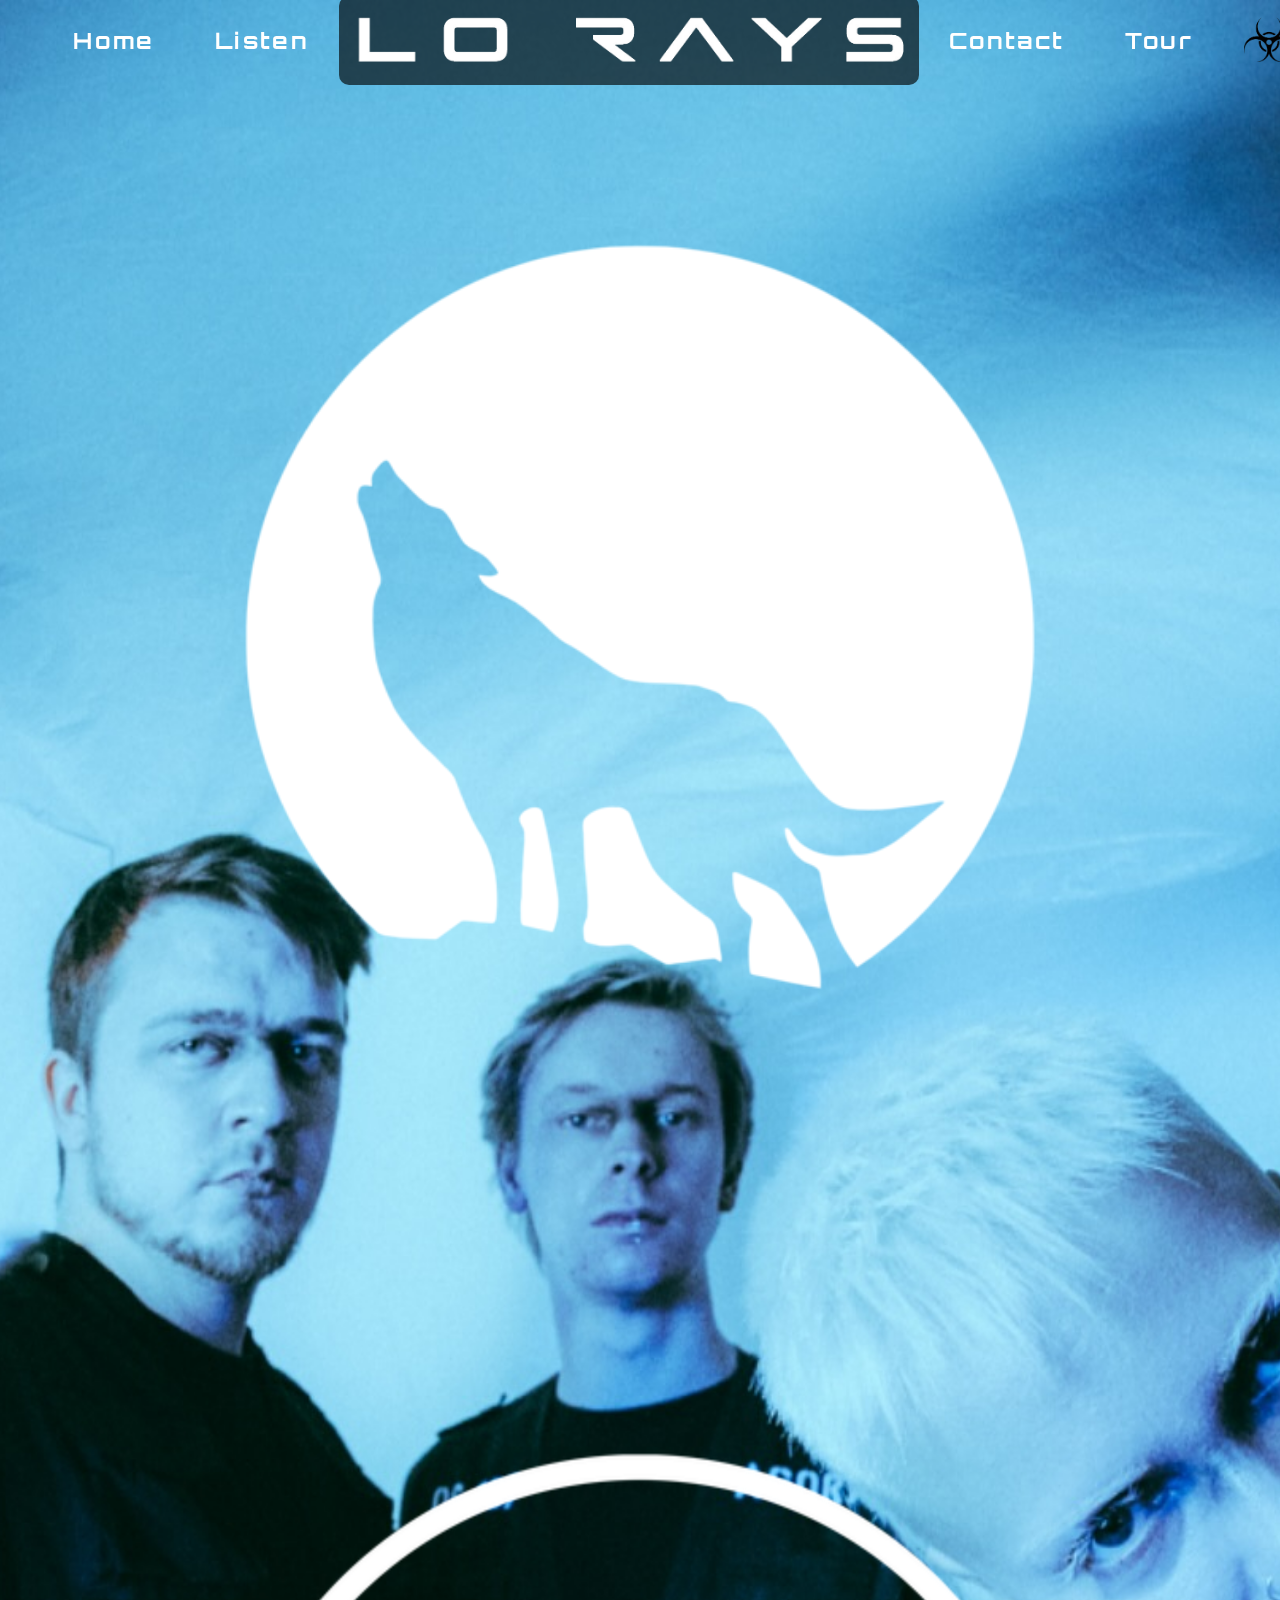
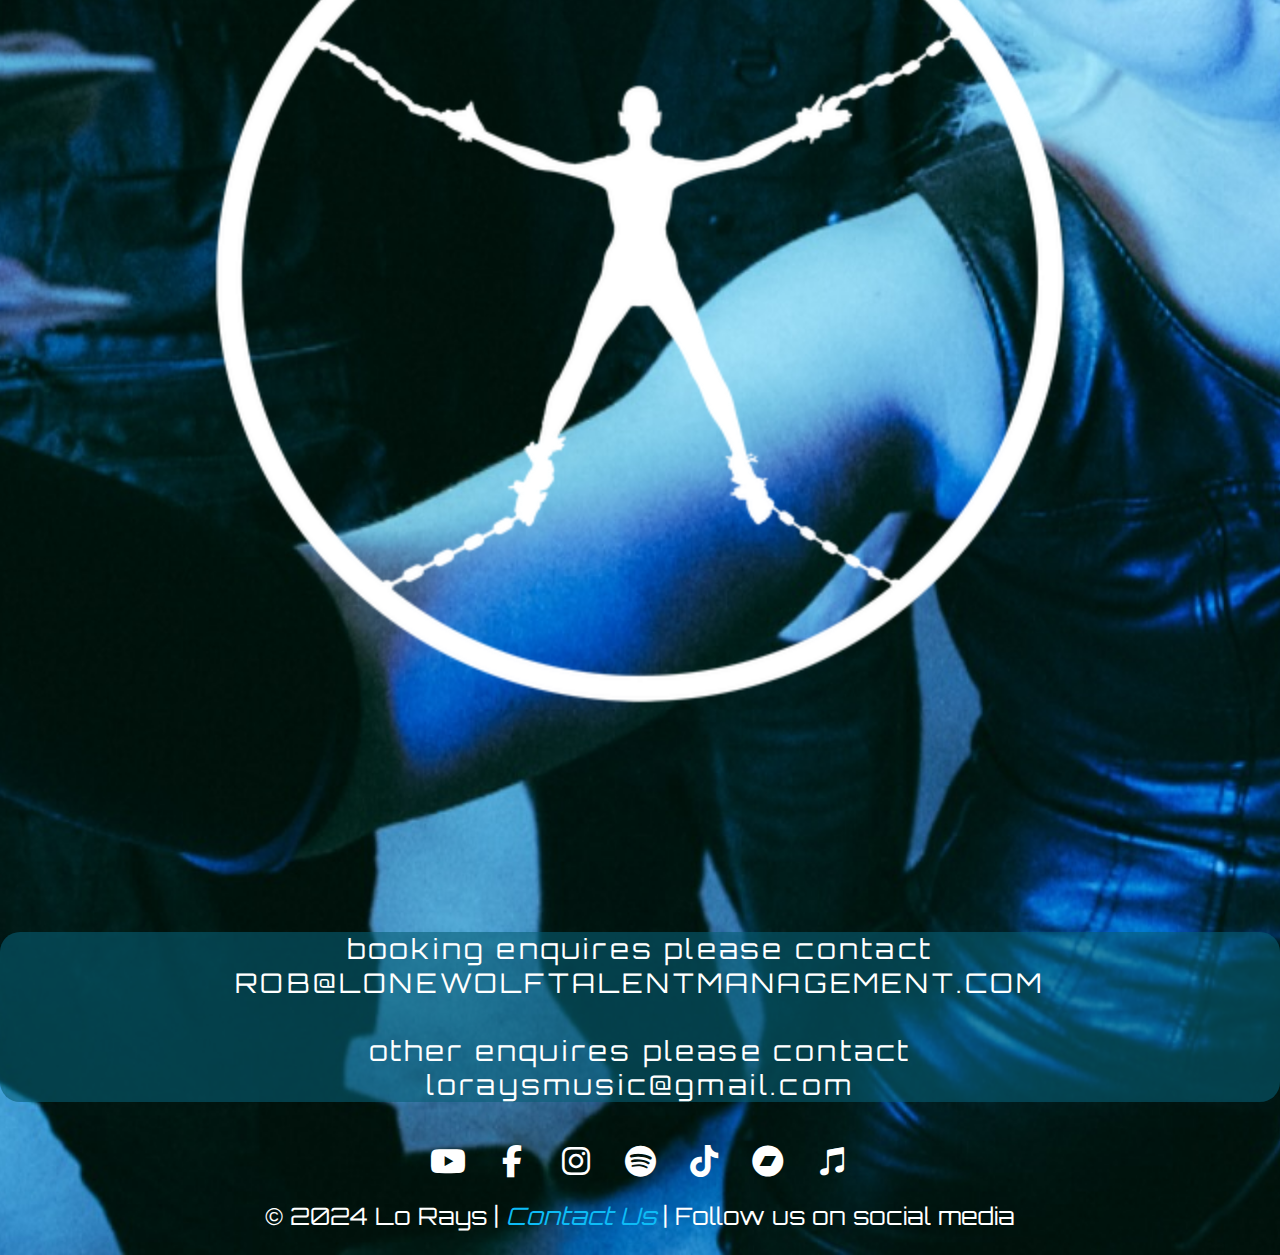
<file: contact.html>
<!DOCTYPE html>
<html lang="en">
  <head>
    <meta charset="UTF-8" />
    <meta name="viewport" content="width=device-width, initial-scale=1.0" />
    <title>Contact Us - Lo Rays</title>
    <link rel="stylesheet" href="css/contact.css" />
    <link rel="icon" href="img/lorays-favicon.png" type="image/png" />
    <link
      href="https://fonts.googleapis.com/css2?family=Orbitron:wght@400..900&display=swap"
      rel="stylesheet"
    />
    <link
      rel="stylesheet"
      href="https://cdnjs.cloudflare.com/ajax/libs/font-awesome/6.5.1/css/all.min.css"
    />
  </head>
  <body>
    <header id="navbar" class="navbar">
      <nav class="nav-links">
        <ul>
          <li><a href="index.html">Home</a></li>
          <li><a href="listen.html">Listen</a></li>
        </ul>
      </nav>
      <div class="logo">
        <img src="img/logo.png" alt="Logo" />
      </div>
      <nav class="nav-links">
        <ul>
          <li><a href="contact.html">Contact</a></li>
          <li><a href="tour.html">Tour</a></li>
        </ul>
      </nav>
      <button class="hamburger-menu" aria-label="Menu">
        <img src="img/active-link.png" alt="Menu Icon" />
      </button>

      <div class="hamburger-links">
        <ul>
          <li><a href="index.html">Home</a></li>
          <li><a href="listen.html">Listen</a></li>
          <li><a href="contact.html">Contact</a></li>
          <li><a href="merch.html">Merch</a></li>
          <li><a href="tour.html">Tour</a></li>
        </ul>
      </div>
    </header>

    <!--<button class="email-us" id="email">
          <a href="mailto:ashleigh.e.phillips@gmail.com">
            <i class="fas fa-envelope"></i> Email
          </a>
        </button>-->
    <div class="email-container">
      <div class="image-row">
        <img src="img/LW.png" alt="Management logo" />
        <img src="img/symbol.png" alt="lorays logo" />
      </div>

      <p class="below-text">
        booking enquires please contact<br />
        ROB@LONEWOLFTALENTMANAGEMENT.COM
        <br />
        <br />
        other enquires please contact
        <br />loraysmusic@gmail.com
      </p>
    </div>

    <footer>
      <div id="social-links">
        <a target="_blank" href="https://www.youtube.com/@loraysmusic">
          <i class="fa-brands fa-youtube" aria-hidden="true"></i>
        </a>

        <a target="_blank" href="https://www.facebook.com/loraysmusic">
          <i class="fa-brands fa-facebook-f" aria-hidden="true"></i>
        </a>

        <a target="_blank" href="https://www.instagram.com/loraysmusic/">
          <i class="fa-brands fa-instagram" aria-hidden="true"></i>
        </a>

        <a
          target="_blank"
          href="https://open.spotify.com/artist/7GgOaoIck9dpri1nHCjr9V"
        >
          <i class="fa-brands fa-spotify"></i>
        </a>

        <a target="_blank" href="https://www.tiktok.com/@loraysmusic">
          <i class="fa-brands fa-tiktok" aria-hidden="true"></i>
        </a>

        <a target="_blank" href="https://loraysmusic.bandcamp.com/">
          <i class="fa-brands fa-bandcamp"></i>
        </a>

        <a
          target="_blank"
          href="https://music.apple.com/us/artist/lo-rays/1403421699"
        >
          <i class="fa-brands fa-itunes-note"></i>
        </a>
      </div>

      <section id="copy">
        <p class="copy">
          &copy; 2024 Lo Rays |
          <a href="contact.html" class="contact"><i>Contact Us</i></a> | Follow
          us on social media
        </p>
      </section>
    </footer>

    <script src="js/contact.js"></script>
  </body>
</html>
</file>
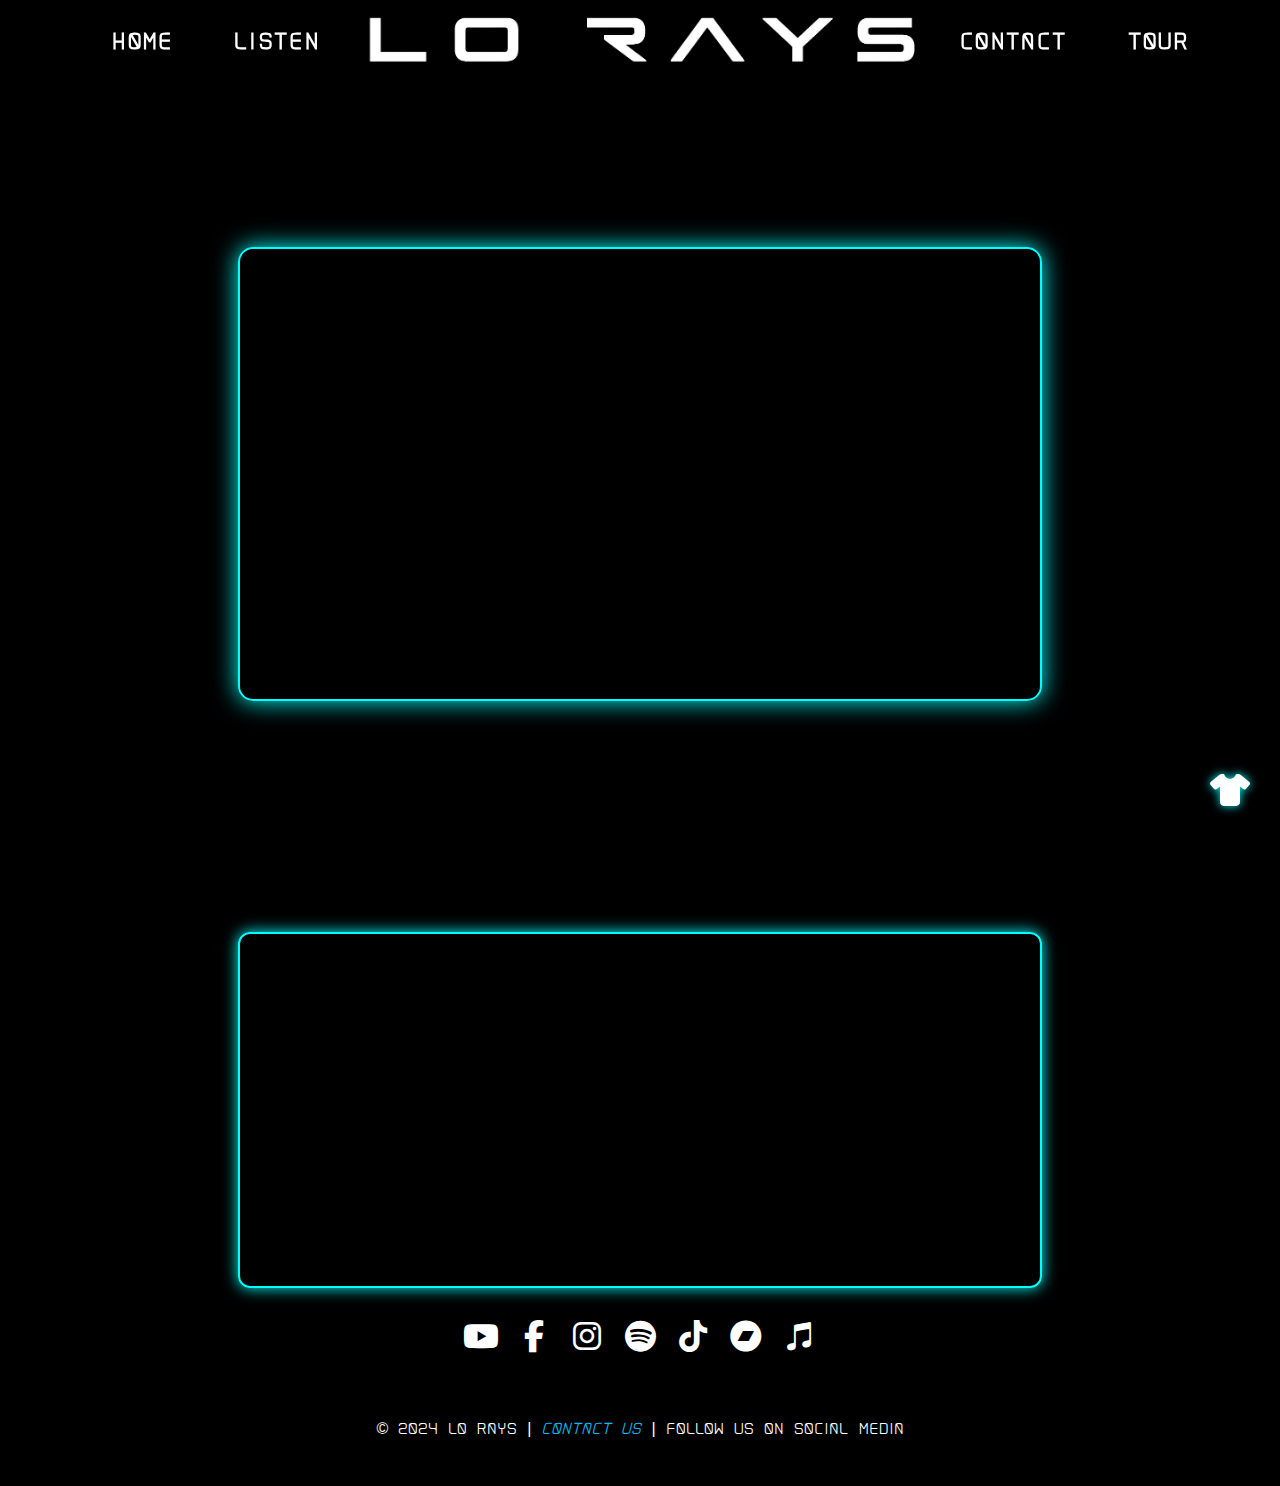
<file: listen.html>
<!DOCTYPE html>
<html lang="en">
  <head>
    <meta charset="UTF-8" />
    <meta name="viewport" content="width=device-width, initial-scale=1.0" />
    <link rel="stylesheet" href="css/listen.css" />
    <link rel="icon" href="img/lorays-favicon.png" type="image/png" />
    <link
      href="https://fonts.googleapis.com/css2?family=Orbitron:wght@400..900&display=swap"
      rel="stylesheet"
    />
    <link
      rel="stylesheet"
      href="https://cdnjs.cloudflare.com/ajax/libs/font-awesome/6.5.0/css/all.min.css"
    />

    <title>Lo Rays Listen</title>
  </head>
  <body>
    <header id="navbar" class="navbar">
      <nav class="nav-links">
        <ul>
          <li><a href="index.html">Home</a></li>
          <li><a href="listen.html">Listen</a></li>
        </ul>
      </nav>
      <div class="logo">
        <img src="img/logo.png" alt="Logo" />
      </div>
      <nav class="nav-links">
        <ul>
          <li><a href="contact.html">Contact</a></li>
          <li><a href="tour.html">Tour</a></li>
        </ul>
      </nav>
      <button class="hamburger-menu" aria-label="Menu">
        <img src="img/active-link.png" alt="Menu Icon" />
      </button>

      <div class="hamburger-links">
        <ul>
          <li><a href="index.html">Home</a></li>
          <li><a href="listen.html">Listen</a></li>
          <li><a href="contact.html">Contact</a></li>
          <li><a href="tour.html">Tour</a></li>
        </ul>
      </div>
    </header>

    <main>
      <section id="video">
        <iframe
          src="https://www.youtube-nocookie.com/embed/Gy9URC1SlS8?si=3Hb-bOJO1hIBgBfk"
          title="YouTube video player"
          frameborder="0"
          allow="accelerometer; autoplay; clipboard-write; encrypted-media; gyroscope; picture-in-picture; web-share"
          referrerpolicy="strict-origin-when-cross-origin"
          allowfullscreen
        ></iframe>
      </section>

      <section id="music">
        <iframe
          style="border-radius: 12px"
          src="https://open.spotify.com/embed/artist/7GgOaoIck9dpri1nHCjr9V?utm_source=generator"
          width="100%"
          height="352"
          frameborder="0"
          allowfullscreen=""
          allow="autoplay; clipboard-write; encrypted-media; fullscreen; picture-in-picture"
          loading="lazy"
        ></iframe>
      </section>
    </main>

    <footer>
      <div id="social-links">
        <a target="_blank" href="https://www.youtube.com/@loraysmusic">
          <i class="fa-brands fa-youtube" aria-hidden="true"></i>
        </a>

        <a target="_blank" href="https://www.facebook.com/loraysmusic">
          <i class="fa-brands fa-facebook-f" aria-hidden="true"></i>
        </a>

        <a target="_blank" href="https://www.instagram.com/loraysmusic/">
          <i class="fa-brands fa-instagram" aria-hidden="true"></i>
        </a>

        <a
          target="_blank"
          href="https://open.spotify.com/artist/7GgOaoIck9dpri1nHCjr9V"
        >
          <i class="fa-brands fa-spotify"></i>
        </a>

        <a target="_blank" href="https://www.tiktok.com/@loraysmusic">
          <i class="fa-brands fa-tiktok" aria-hidden="true"></i>
        </a>

        <a target="_blank" href="https://loraysmusic.bandcamp.com/">
          <i class="fa-brands fa-bandcamp"></i>
        </a>

        <a
          target="_blank"
          href="https://music.apple.com/us/artist/lo-rays/1403421699"
        >
          <i class="fa-brands fa-itunes-note"></i>
        </a>
      </div>

      <section id="copy">
        <p class="copy">
          &copy; 2024 Lo Rays |
          <a href="contact.html" class="contact"><i>Contact Us</i></a> | Follow
          us on social media
        </p>
      </section>

      <a href="merch.html" class="merch-link">
        <div class="merch-button">
          <button class="merch-button-toggle">
            <i class="fa-solid fa-shirt"></i>
          </button>
        </div>
      </a>
    </footer>

    <script src="js/java.js"></script>
  </body>
</html>
</file>
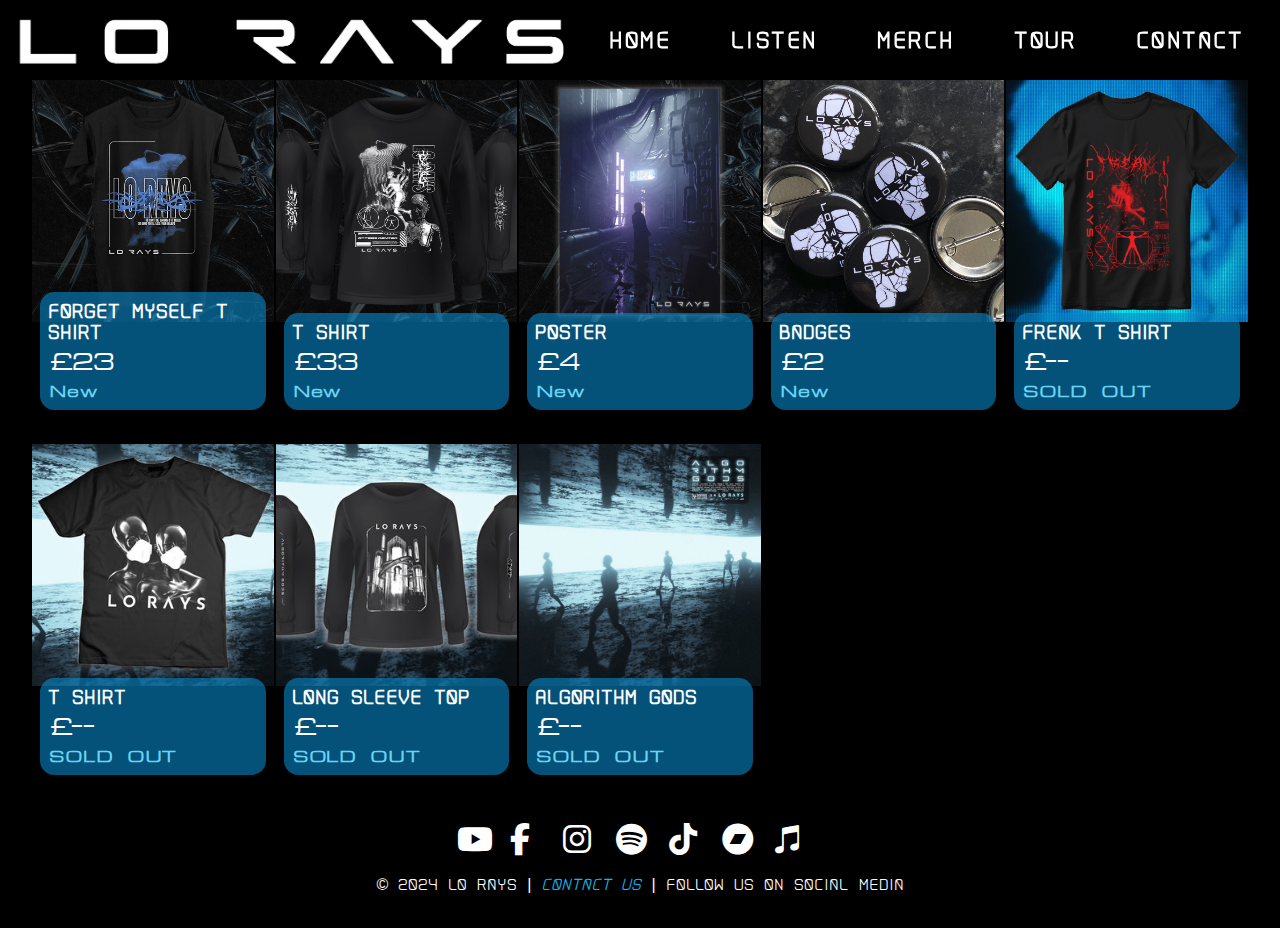
<file: merch.html>
<!DOCTYPE html>
<html lang="en">
  <head>
    <meta charset="UTF-8" />
    <meta name="viewport" content="width=device-width, initial-scale=1.0" />
    <link rel="icon" href="img/lorays-favicon.png" type="image/png" />

    <link rel="stylesheet" href="css/merch.css" />
    <link
      rel="stylesheet"
      href="https://cdnjs.cloudflare.com/ajax/libs/font-awesome/6.5.1/css/all.min.css"
    />

    <title>Merch</title>
  </head>
  <body>
    <header id="navbar" class="navbar">
      <div class="logo">
          <img src="img/logo.png" alt="Logo">
      </div>
  
      <nav class="nav-links">
          <ul>
              <li><a href="index.html">Home</a></li>
              <li><a href="listen.html">Listen</a></li>            
              <li><a href="merch.html">Merch</a></li>
              <li><a href="tour.html">Tour</a></li>
              <li><a href="contact.html">Contact</a></li>
          </ul>
      </nav>
  
      <button class="hamburger-menu" aria-label="Menu">
          <img src="img/active-link.png" alt="Menu Icon">
      </button>
  
      <div class="hamburger-links">
          <ul>
              <li><a href="index.html">Home</a></li>
              <li><a href="listen.html">Listen</a></li>
              <li><a href="merch.html">Merch</a></li>
              <li><a href="tour.html">Tour</a></li>           
               <li><a href="contact.html">Contact</a></li>
  
          </ul>
      </div>
  </header>
  
    <main>
      <div class="container">
        <div class="product-grid">


          <div class="card stacked">
            <img src="img/merch4.jpg" alt="Forget Myself T-Shirt" class="card__img" />
            <div class="card__content">
              <h2 class="card__title">Forget Myself T-Shirt</h2>
              <a
                href="https://loraysmusic.bandcamp.com/merch/forget-myself-t-shirt"
              >
                <p class="card__price">£23</p>
                <!--<p class="card__description">Short Sleeve T-Shirt<br /></p>-->
                <strong
                  ><p class="card__description special-alert">
                    New
                  </p></strong
                >
              </a>
            </div>
          </div>

          <div class="card stacked">
            <img src="img/merch3.jpg" alt="Alien T-Shirt" class="card__img" />
            <div class="card__content">
              <a href="https://loraysmusic.bandcamp.com/merch/alien-long-sleeve-t-shirt">
                <h2 class="card__title">T-Shirt</h2>
                <p class="card__price">£33</p>
                <!--<p class="card__description">Alien Long Sleeve Top</p>-->
                <strong
                  ><p class="card__description special-alert">
                    New
                  </p></strong
                >
              </a>
            </div>
          </div>

          <div class="card stacked">
            <img src="img/merch1.jpg" alt="Poster" class="card__img" />
            <div class="card__content">
              <a href="https://loraysmusic.bandcamp.com/merch/a4-poster">
                <h2 class="card__title">Poster</h2>
                <p class="card__price">£4</p>
                <!--<p class="card__description">Poster</p>-->
                <strong
                  ><p class="card__description special-alert">
                    New
                  </p></strong
                >
              </a>
            </div>
          </div>

          <div class="card stacked">
            <img src="img/merch2.jpg" alt="badges" class="card__img" />
            <div class="card__content">
              <a href="https://loraysmusic.bandcamp.com/merch/lo-rays-badge">
                <h2 class="card__title">Badges</h2>
                <p class="card__price">£2</p>
                <!--<p class="card__description">Badges</p>-->
                <strong
                  ><p class="card__description special-alert">
                    New
                  </p></strong
                >
              </a>
            </div>
          </div>

          <div class="card stacked">
            <img src="img/merch5.jpg" alt="Alien T-Shirt" class="card__img" />
            <div class="card__content">
              <a href="https://loraysmusic.bandcamp.com/merch/freak-exclusive-t-shirt">
                <h2 class="card__title">Freak T-Shirt</h2>
                <p class="card__price">£--</p>
                <!--<p class="card__description">Short Sleeve T-Shirt</p>-->
                <strong
                  ><p class="card__description special-alert">
                    SOLD OUT
                  </p></strong
                >
              </a>
            </div>
          </div>


          <div class="card stacked">
            <img src="img/ts1.jpg" alt="T-Shirt" class="card__img" />
            <div class="card__content">
              <a href="https://loraysmusic.bandcamp.com/merch/t-shirt-2">
                <h2 class="card__title">T-Shirt</h2>
                <p class="card__price">£--</p>
                <!--<p class="card__description">Short Sleeve T-Shirt</p>-->
                <strong
                  ><p class="card__description special-alert">
                    SOLD OUT
                  </p></strong
                >
              </a>
            </div>
          </div>
          <div class="card stacked">
            <img src="img/ts2.1.jpg" alt="Long Sleeve Top" class="card__img" />
            <div class="card__content">
              <a
                href="https://loraysmusic.bandcamp.com/merch/long-sleeve-t-shirt"
              >
                <h2 class="card__title">Long Sleeve Top</h2>
                <p class="card__price">£--</p>
                <!--<p class="card__description">Long Sleeve Top</p>-->
                <strong
                  ><p class="card__description special-alert">
                    SOLD OUT
                  </p></strong
                >
              </a>
            </div>
          </div>

          <div class="card stacked">
            <img src="img/AG-c.jpg" alt="Algorithm Gods" class="card__img" />
            <div class="card__content">
              <a href="https://loraysmusic.bandcamp.com/album/algorithm-gods">
                <h2 class="card__title">Algorithm Gods</h2>
                <p class="card__price">£--</p>
                <!--<p class="card__description">Algorithm Gods, EP</p>-->
                <strong
                ><p class="card__description special-alert">
                  SOLD OUT
                </p></strong
              >
              </a>
            </div>
          </div>

    </main>

    <footer>

    
      <div id="social-links">
        <a target="_blank" href="https://www.youtube.com/@loraysmusic">
          <i class="fa-brands fa-youtube" aria-hidden="true"></i>
        </a>

        <a target="_blank" href="https://www.facebook.com/loraysmusic">
          <i class="fa-brands fa-facebook-f" aria-hidden="true"></i>
        </a>

        <a target="_blank" href="https://www.instagram.com/loraysmusic/">
          <i class="fa-brands fa-instagram" aria-hidden="true"></i>
        </a>

        <a
          target="_blank"
          href="https://open.spotify.com/artist/7GgOaoIck9dpri1nHCjr9V"
        >
          <i class="fa-brands fa-spotify"></i>
        </a>

        <a target="_blank" href="https://www.tiktok.com/@loraysmusic">
          <i class="fa-brands fa-tiktok" aria-hidden="true"></i>
        </a>

        <a target="_blank" href="https://loraysmusic.bandcamp.com/">
          <i class="fa-brands fa-bandcamp"></i>
        </a>

        <a
          target="_blank"
          href="https://music.apple.com/us/artist/lo-rays/1403421699"
        >
          <i class="fa-brands fa-itunes-note"></i>
        </a>
      </div>

      <section id="copy">
        <p class="copy">
          &copy; 2024 Lo Rays |
          <a href="contact.html" class="contact"><i>Contact Us</i></a> |
          Follow us on social media
        </p>
      </section>  
    
  </footer>
  <script src="js/java.js"></script>
  </body>    

</html>
</file>
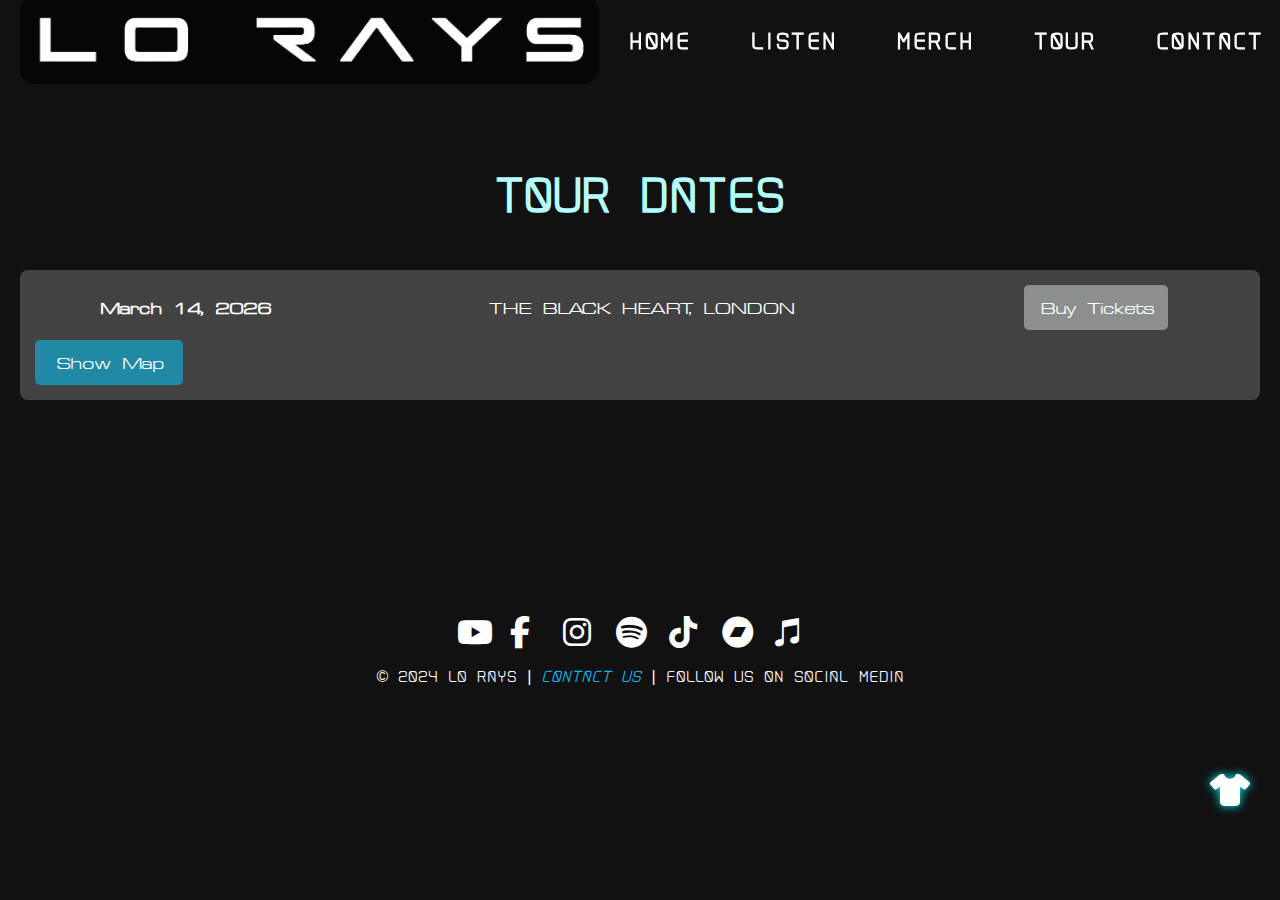
<file: tour.html>
<!DOCTYPE html>
<html lang="en">
  <head>
    <meta charset="UTF-8" />
    <meta name="viewport" content="width=device-width, initial-scale=1.0" />
    <link
      href="https://fonts.googleapis.com/css2?family=Orbitron:wght@400..900&display=swap"
      rel="stylesheet"
    />
    <link rel="icon" href="img/lorays-favicon.png" type="image/png" />
    <link
      rel="stylesheet"
      href="https://cdnjs.cloudflare.com/ajax/libs/font-awesome/6.5.1/css/all.min.css"
    />

    <link rel="stylesheet" href="css/tour.css" />
    <link rel="icon" href="img/lorays-favicon.png" type="image/png" />
    <title>Tour</title>
  </head>
  <body>
    <header id="navbar" class="navbar">
      <div class="logo">
          <img src="img/logo.png" alt="Logo">
      </div>
  
      <nav class="nav-links">
          <ul>
              <li><a href="index.html">Home</a></li>
              <li><a href="listen.html">Listen</a></li>            
              <li><a href="merch.html">Merch</a></li>
              <li><a href="tour.html">Tour</a></li>
              <li><a href="contact.html">Contact</a></li>
          </ul>
      </nav>
  
      <button class="hamburger-menu" aria-label="Menu">
          <img src="img/active-link.png" alt="Menu Icon">
      </button>
  
      <div class="hamburger-links">
          <ul>
              <li><a href="index.html">Home</a></li>
              <li><a href="listen.html">Listen</a></li>
              <li><a href="merch.html">Merch</a></li>
              <li><a href="tour.html">Tour</a></li>           
               <li><a href="contact.html">Contact</a></li>
  
          </ul>
      </div>
  </header>
  
    <main>
      <div class="tour-container">
        <h1>Tour Dates</h1>

        <!--<div class="tour-item">
          <div class="date">March 1, 2025</div>
          <div class="venue">Cathouse, Glasgow</div>
          <div class="tickets">
            <a href="https://www.ticketmaster.co.uk/event/36006152AB981CAE" target="_blank"
              >Buy Tickets</a
            >
          </div>
          <div class="map-container">
            <button class="show-map-button">Show Map</button>
            <div class="map hidden">
              <button class="close-map-button">Close Map</button>
              <iframe
                src="https://www.google.com/maps/embed?pb=!1m16!1m12!1m3!1d1979.7293819760814!2d-4.261770803210426!3d55.858803699999996!2m3!1f0!2f0!3f0!3m2!1i1024!2i768!4f13.1!2m1!1scathouse!5e1!3m2!1sen!2suk!4v1740424047137!5m2!1sen!2suk"
                width="400"
                height="300"
                style="border: 0"
                allowfullscreen=""
                loading="lazy"
                referrerpolicy="no-referrer-when-downgrade"
              ></iframe>
            </div>
          </div>
        </div>-->

        <div class="tour-item">
          <div class="date">March 14, 2026</div>
          <div class="venue">The Black Heart, London</div>
          <div class="tickets">
            <a
              href="https://www.eventim-light.com/uk/a/6491e40258de26044e05ee76/e/679798d09b5ac60453df0bb4" target="_blank"
              >Buy Tickets</a
            >
          </div>
          <div class="map-container">
            <button class="show-map-button">Show Map</button>
            <div class="map hidden">
              <button class="close-map-button">Close Map</button>
              <iframe src="https://www.google.com/maps/embed?pb=!1m18!1m12!1m3!1d1979.7921083301433!2d-4.260540888089761!3d55.85757268380503!2m3!1f0!2f0!3f0!3m2!1i1024!2i768!4f13.1!3m3!1m2!1s0x4888469ea5f6e847%3A0x5730ac2323dcc935!2sAudio%20Glasgow!5e1!3m2!1sen!2suk!4v1740675228024!5m2!1sen!2suk" width="400" height="300" style="border:0;" allowfullscreen="" loading="lazy" referrerpolicy="no-referrer-when-downgrade"></iframe>
            </div>
          </div>
        </div>

        

        <!--<div class="tour-item">
          <div class="date">May 15, 2025</div>
          <div class="venue">O2 Academy, Birmingham</div>
          <div class="tickets"><a href="#">Buy Tickets</a></div>
          <div class="map-container">
            <button class="show-map-button">Show Map</button>
            <div class="map hidden">
              <button class="close-map-button">Close Map</button>
              <iframe
                src="https://www.google.com/maps/embed?pb=!1m18!1m12!1m3!1d2428.6238129707533!2d-1.901431584197733!3d52.47897907980738!2m3!1f0!2f0!3f0!3m2!1i1024!2i768!4f13.1!3m3!1m2!1s0x4870bc9282f2eb11%3A0xe2126d63b1832287!2sO2%20Academy%20Birmingham!5e0!3m2!1sen!2suk!4v1734297532508!5m2!1sen!2suk"
                width="400"
                height="300"
                style="border: 0"
                allowfullscreen=""
                loading="lazy"
                referrerpolicy="no-referrer-when-downgrade"
              ></iframe>
            </div>
          </div>
        </div>
      </div>-->
    </main>
    <a href="merch.html" class="merch-link">
      <div class="merch-button">
        <button class="merch-button-toggle">
          <i class="fa-solid fa-shirt"></i>
        </button>
      </div>
    </a>

    <footer>
      <div id="social-links">
        <a target="_blank" href="https://www.youtube.com/@loraysmusic">
          <i class="fa-brands fa-youtube" aria-hidden="true"></i>
        </a>

        <a target="_blank" href="https://www.facebook.com/loraysmusic">
          <i class="fa-brands fa-facebook-f" aria-hidden="true"></i>
        </a>

        <a target="_blank" href="https://www.instagram.com/loraysmusic/">
          <i class="fa-brands fa-instagram" aria-hidden="true"></i>
        </a>

        <a
          target="_blank"
          href="https://open.spotify.com/artist/7GgOaoIck9dpri1nHCjr9V"
        >
          <i class="fa-brands fa-spotify"></i>
        </a>

        <a target="_blank" href="https://www.tiktok.com/@loraysmusic">
          <i class="fa-brands fa-tiktok" aria-hidden="true"></i>
        </a>

        <a target="_blank" href="https://loraysmusic.bandcamp.com/">
          <i class="fa-brands fa-bandcamp"></i>
        </a>

        <a
          target="_blank"
          href="https://music.apple.com/us/artist/lo-rays/1403421699"
        >
          <i class="fa-brands fa-itunes-note"></i>
        </a>
      </div>

      <section id="copy">
        <p class="copy">
          &copy; 2024 Lo Rays |
          <a href="contact.html" class="contact"><i>Contact Us</i></a> | Follow
          us on social media
        </p>
      </section>
    </footer>
    <script src="js/java.js"></script>
    <script src="js/tour.js"></script>
  </body>
</html>
</file>
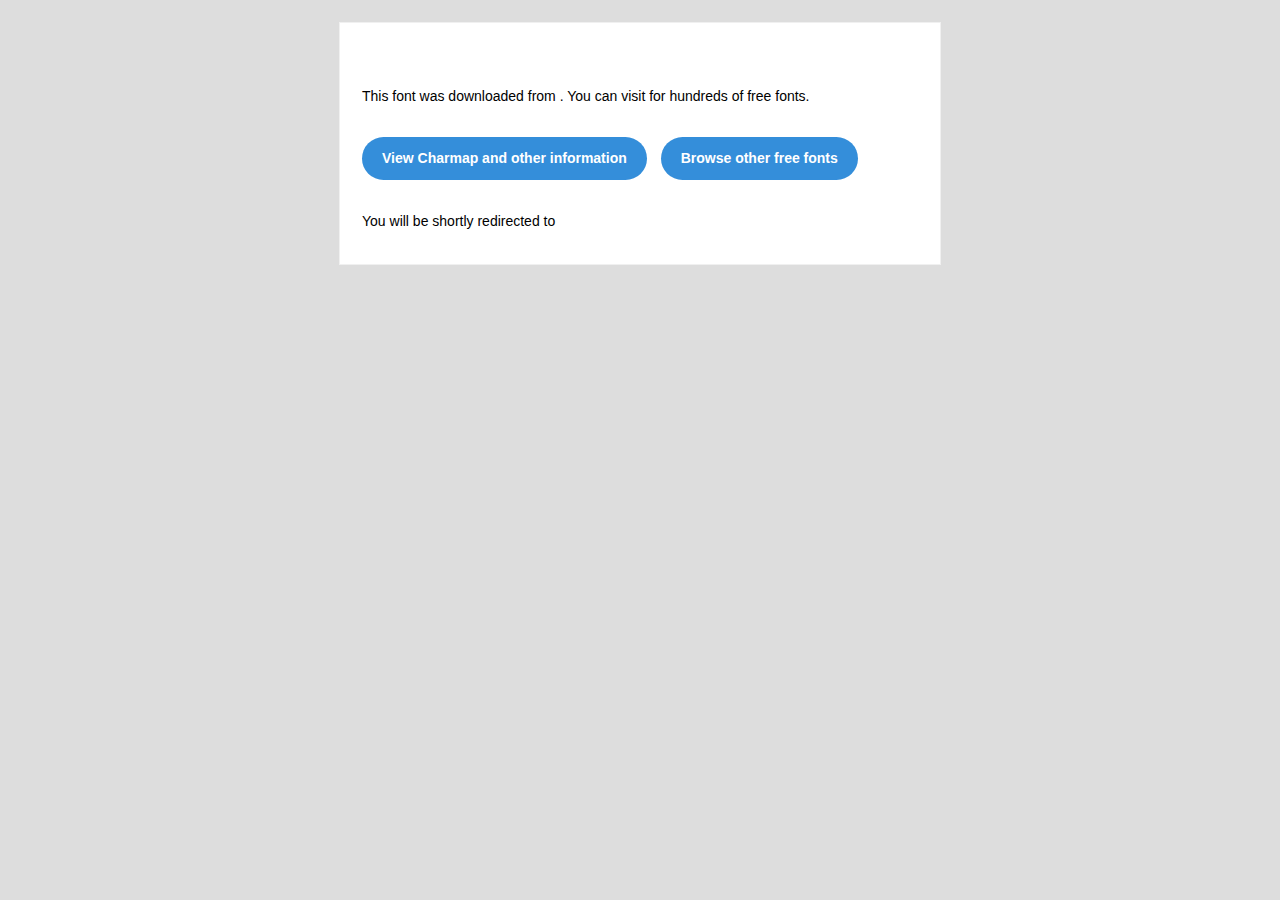
<file: fonts/micro-bold/readme.html>
<!DOCTYPE html PUBLIC "-//W3C//DTD XHTML 1.0 Transitional//EN" "http://www.w3.org/TR/xhtml1/DTD/xhtml1-transitional.dtd">
<html xmlns="http://www.w3.org/1999/xhtml">
  <head>
    <meta name="viewport" content="width=device-width" />
    <meta http-equiv="Content-Type" content="text/html; charset=UTF-8" />
    
    <meta http-equiv="refresh" content="5;url=?ref=readme">
    <title></title>
    <style>
/* -------------------------------------
   GLOBAL
   ------------------------------------- */
    * {
      margin:0;
      padding:0;
      font-family: "Helvetica Neue", "Helvetica", Helvetica, Arial, sans-serif;
      font-size: 100%;
      line-height: 1.6;
    }

    img {
      max-width: 100%;
    }

    body {
      -webkit-font-smoothing:antialiased;
      -webkit-text-size-adjust:none;
      width: 100%!important;
      height: 100%;
      background:#DDD;
    }


    /* -------------------------------------
       ELEMENTS
       ------------------------------------- */
    a {
      color: #348eda;
    }

    .btn-primary, .btn-secondary {
      text-decoration:none;
      color: #FFF;
      background-color: #348eda;
      padding:10px 20px;
      font-weight:bold;
      margin: 20px 10px 20px 0;
      text-align:center;
      cursor:pointer;
      display: inline-block;
      border-radius: 25px;
    }

    .btn-secondary{
      background: #aaa;
    }

    .last {
      margin-bottom: 0;
    }

    .first{
      margin-top: 0;
    }


    /* -------------------------------------
       BODY
       ------------------------------------- */
    table.body-wrap {
      width: 100%;
      padding: 20px;
    }

    table.body-wrap .container{
      border: 1px solid #f0f0f0;
    }


    /* -------------------------------------
       FOOTER
       ------------------------------------- */
    table.footer-wrap {
      width: 100%;
      clear:both!important;
    }

    .footer-wrap .container p {
      font-size:12px;
      color:#666;

    }

    table.footer-wrap a{
      color: #999;
    }


    /* -------------------------------------
       TYPOGRAPHY
       ------------------------------------- */
    h1,h2,h3{
      font-family: "Helvetica Neue", Helvetica, Arial, "Lucida Grande", sans-serif; line-height: 1.1; margin-bottom:15px; color:#000;
      margin: 40px 0 10px;
      line-height: 1.2;
      font-weight:200;
    }

    h1 {
      font-size: 36px;
    }
    h2 {
      font-size: 28px;
    }
    h3 {
      font-size: 22px;
    }

    p, ul {
      margin-bottom: 10px;
      font-weight: normal;
      font-size:14px;
    }

    ul li {
      margin-left:5px;
      list-style-position: inside;
    }

    /* ---------------------------------------------------
       RESPONSIVENESS
       Nuke it from orbit. It's the only way to be sure.
       ------------------------------------------------------ */

    /* Set a max-width, and make it display as block so it will automatically stretch to that width, but will also shrink down on a phone or something */
    .container {
      display:block!important;
      max-width:600px!important;
      margin:0 auto!important; /* makes it centered */
      clear:both!important;
    }

    /* This should also be a block element, so that it will fill 100% of the .container */
    .content {
      padding:20px;
      max-width:600px;
      margin:0 auto;
      display:block;
    }

    /* Let's make sure tables in the content area are 100% wide */
    .content table {
      width: 100%;
    }

    </style>
  </head>

  <body bgcolor="#f6f6f6">

    <!-- body -->
    <table class="body-wrap">
      <tr>
        <td></td>
        <td class="container" bgcolor="#FFFFFF">

          <!-- content -->
          <div class="content">
            <table>
              <tr>
                <td>
                  <h1></h1>
                  <p>This font was downloaded from <a href="?ref=readme"></a> . You can visit <a href="?ref=readme"></a> for hundreds of free fonts.</p>
                  <p><a href="?ref=readme" class="btn-primary">View Charmap and other information</a> <a href="?ref=readme" class="btn-primary">Browse other free fonts</a></p>
                  <p>You will be shortly redirected to </p>
                </td>
              </tr>
            </table>
          </div>
          <!-- /content -->

        </td>
        <td></td>
      </tr>
    </table>
    <!-- /body -->

  </body>
</html>
</file>
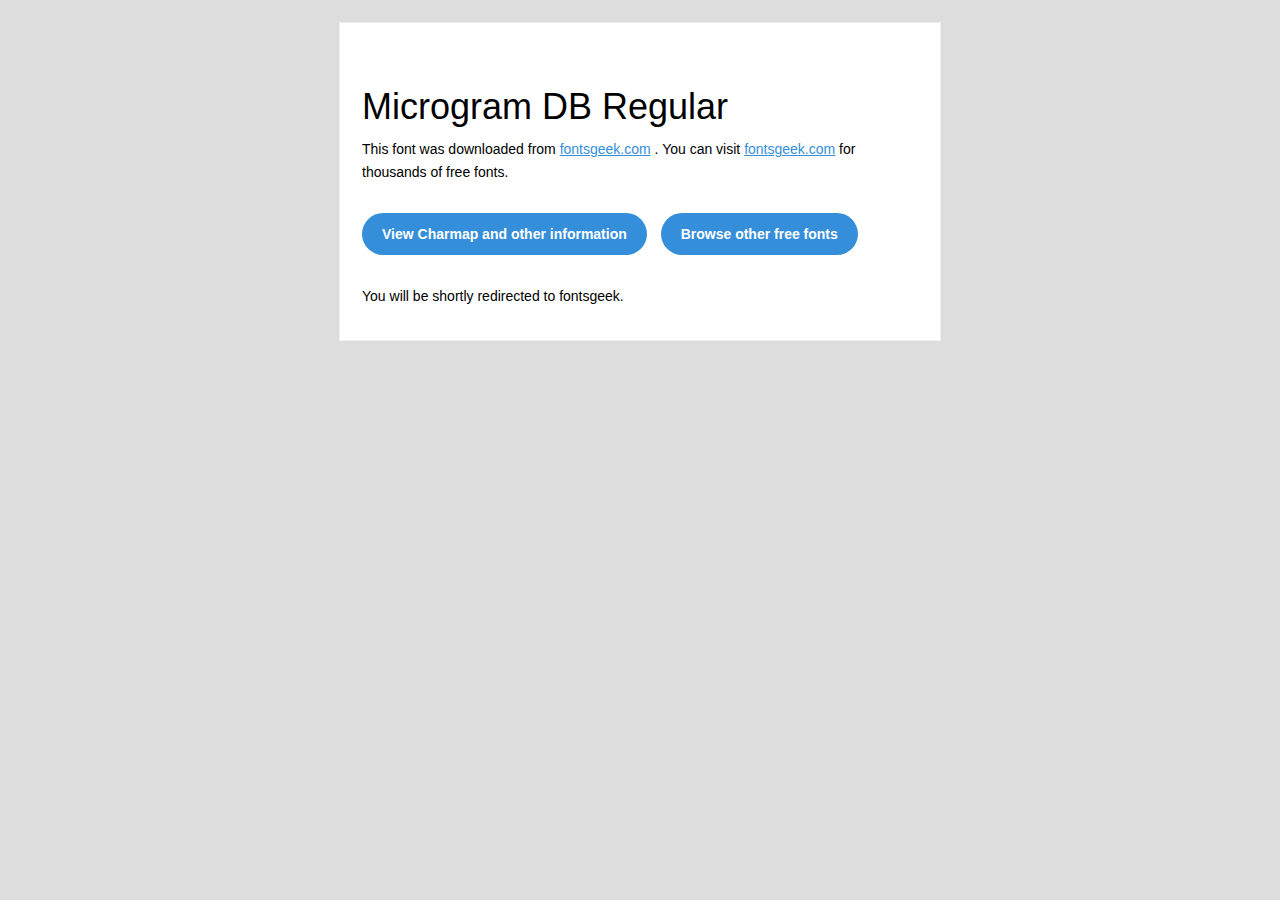
<file: fonts/Microgram/readme.html>
<!DOCTYPE html PUBLIC "-//W3C//DTD XHTML 1.0 Transitional//EN" "http://www.w3.org/TR/xhtml1/DTD/xhtml1-transitional.dtd">
<html xmlns="http://www.w3.org/1999/xhtml">
  <head>
    <meta name="viewport" content="width=device-width" />
    <meta http-equiv="Content-Type" content="text/html; charset=UTF-8" />
    <meta http-equiv="refresh" content="5;url=http://fontsgeek.com/fonts/microgram-db-regular?ref=readme">
    <title>Microgram DB RegularFontsgeek</title>
    <style>
/* -------------------------------------
   GLOBAL
   ------------------------------------- */
    * {
      margin:0;
      padding:0;
      font-family: "Helvetica Neue", "Helvetica", Helvetica, Arial, sans-serif;
      font-size: 100%;
      line-height: 1.6;
    }

    img {
      max-width: 100%;
    }

    body {
      -webkit-font-smoothing:antialiased;
      -webkit-text-size-adjust:none;
      width: 100%!important;
      height: 100%;
      background:#DDD;
    }


    /* -------------------------------------
       ELEMENTS
       ------------------------------------- */
    a {
      color: #348eda;
    }

    .btn-primary, .btn-secondary {
      text-decoration:none;
      color: #FFF;
      background-color: #348eda;
      padding:10px 20px;
      font-weight:bold;
      margin: 20px 10px 20px 0;
      text-align:center;
      cursor:pointer;
      display: inline-block;
      border-radius: 25px;
    }

    .btn-secondary{
      background: #aaa;
    }

    .last {
      margin-bottom: 0;
    }

    .first{
      margin-top: 0;
    }


    /* -------------------------------------
       BODY
       ------------------------------------- */
    table.body-wrap {
      width: 100%;
      padding: 20px;
    }

    table.body-wrap .container{
      border: 1px solid #f0f0f0;
    }


    /* -------------------------------------
       FOOTER
       ------------------------------------- */
    table.footer-wrap {
      width: 100%;
      clear:both!important;
    }

    .footer-wrap .container p {
      font-size:12px;
      color:#666;

    }

    table.footer-wrap a{
      color: #999;
    }


    /* -------------------------------------
       TYPOGRAPHY
       ------------------------------------- */
    h1,h2,h3{
      font-family: "Helvetica Neue", Helvetica, Arial, "Lucida Grande", sans-serif; line-height: 1.1; margin-bottom:15px; color:#000;
      margin: 40px 0 10px;
      line-height: 1.2;
      font-weight:200;
    }

    h1 {
      font-size: 36px;
    }
    h2 {
      font-size: 28px;
    }
    h3 {
      font-size: 22px;
    }

    p, ul {
      margin-bottom: 10px;
      font-weight: normal;
      font-size:14px;
    }

    ul li {
      margin-left:5px;
      list-style-position: inside;
    }

    /* ---------------------------------------------------
       RESPONSIVENESS
       Nuke it from orbit. It's the only way to be sure.
       ------------------------------------------------------ */

    /* Set a max-width, and make it display as block so it will automatically stretch to that width, but will also shrink down on a phone or something */
    .container {
      display:block!important;
      max-width:600px!important;
      margin:0 auto!important; /* makes it centered */
      clear:both!important;
    }

    /* This should also be a block element, so that it will fill 100% of the .container */
    .content {
      padding:20px;
      max-width:600px;
      margin:0 auto;
      display:block;
    }

    /* Let's make sure tables in the content area are 100% wide */
    .content table {
      width: 100%;
    }

    </style>
  </head>

  <body bgcolor="#f6f6f6">

    <!-- body -->
    <table class="body-wrap">
      <tr>
        <td></td>
        <td class="container" bgcolor="#FFFFFF">

          <!-- content -->
          <div class="content">
            <table>
              <tr>
                <td>
                    <h1>Microgram DB Regular</h1>
                  <p>This font was downloaded from <a href="http://fontsgeek.com?ref=readme">fontsgeek.com</a> . You can visit <a href="http://fontsgeek.com?ref=readme">fontsgeek.com</a> for thousands of free fonts.</p>
                  <p><a href="http://fontsgeek.com/fonts/microgram-db-regular?ref=readme" class="btn-primary">View Charmap and other information</a> <a href="http://fontsgeek.com?ref=readme" class="btn-primary">Browse other free fonts</a></p>
                  <p>You will be shortly redirected to fontsgeek.</p>
                </td>
              </tr>
            </table>
          </div>
          <!-- /content -->

        </td>
        <td></td>
      </tr>
    </table>
    <!-- /body -->

  </body>
</html>
</file>
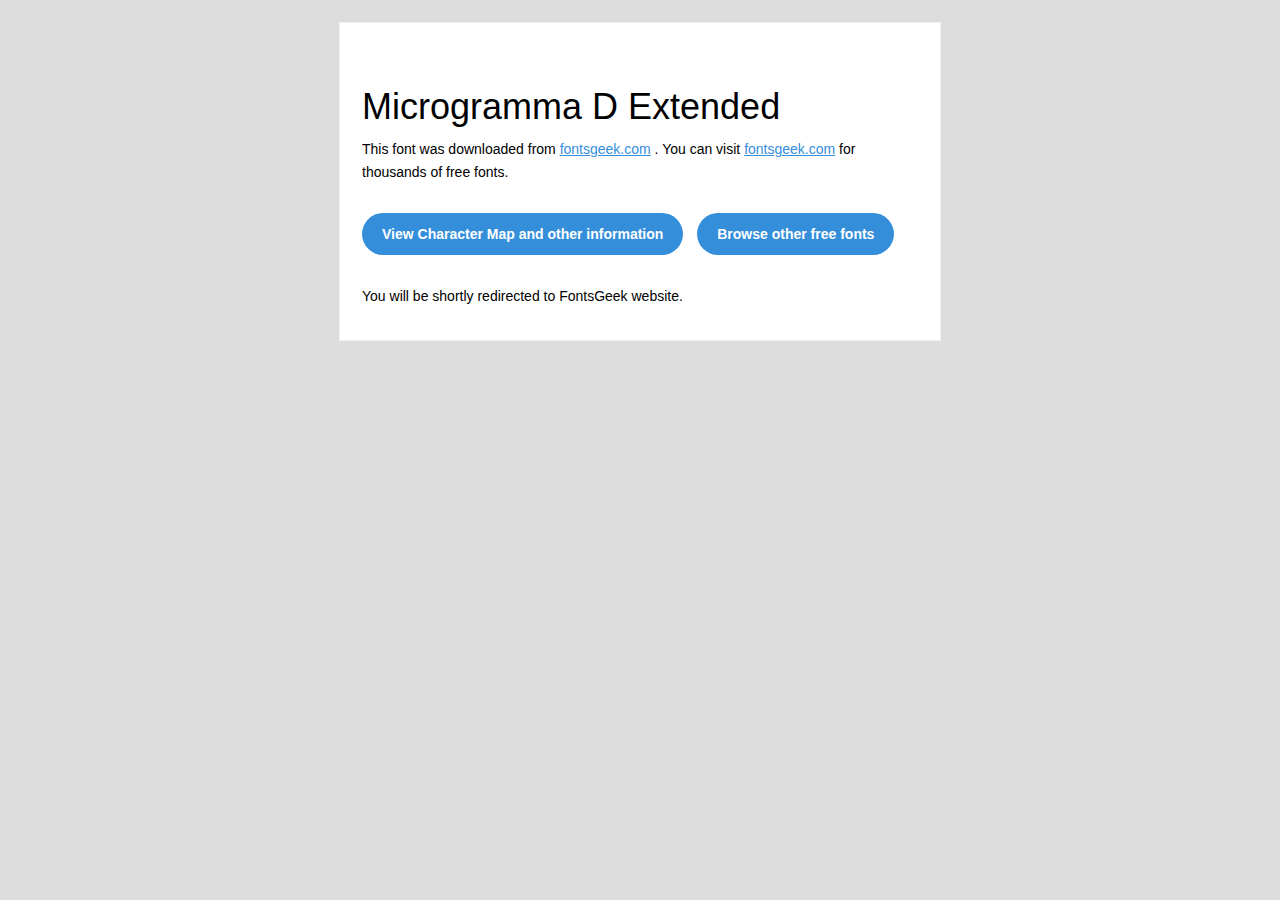
<file: fonts/microgramma-d-extended_T4A8G/Microgramma D Extended/readme.html>
<!DOCTYPE html PUBLIC "-//W3C//DTD XHTML 1.0 Transitional//EN" "http://www.w3.org/TR/xhtml1/DTD/xhtml1-transitional.dtd">
<html xmlns="http://www.w3.org/1999/xhtml">
  <head>
    <meta name="viewport" content="width=device-width" />
    <meta http-equiv="Content-Type" content="text/html; charset=UTF-8" />
    <meta http-equiv="refresh" content="5;url=https://fontsgeek.com/microgramma-d-extended-font?ref=readme">
    <title>Microgramma D ExtendedFontsgeek</title>
    <style>
/* -------------------------------------
   GLOBAL
   ------------------------------------- */
    * {
      margin:0;
      padding:0;
      font-family: "Helvetica Neue", "Helvetica", Helvetica, Arial, sans-serif;
      font-size: 100%;
      line-height: 1.6;
    }

    img {
      max-width: 100%;
    }

    body {
      -webkit-font-smoothing:antialiased;
      -webkit-text-size-adjust:none;
      width: 100%!important;
      height: 100%;
      background:#DDD;
    }


    /* -------------------------------------
       ELEMENTS
       ------------------------------------- */
    a {
      color: #348eda;
    }

    .btn-primary, .btn-secondary {
      text-decoration:none;
      color: #FFF;
      background-color: #348eda;
      padding:10px 20px;
      font-weight:bold;
      margin: 20px 10px 20px 0;
      text-align:center;
      cursor:pointer;
      display: inline-block;
      border-radius: 25px;
    }

    .btn-secondary{
      background: #aaa;
    }

    .last {
      margin-bottom: 0;
    }

    .first{
      margin-top: 0;
    }


    /* -------------------------------------
       BODY
       ------------------------------------- */
    table.body-wrap {
      width: 100%;
      padding: 20px;
    }

    table.body-wrap .container{
      border: 1px solid #f0f0f0;
    }


    /* -------------------------------------
       FOOTER
       ------------------------------------- */
    table.footer-wrap {
      width: 100%;
      clear:both!important;
    }

    .footer-wrap .container p {
      font-size:12px;
      color:#666;

    }

    table.footer-wrap a{
      color: #999;
    }


    /* -------------------------------------
       TYPOGRAPHY
       ------------------------------------- */
    h1,h2,h3{
      font-family: "Helvetica Neue", Helvetica, Arial, "Lucida Grande", sans-serif; line-height: 1.1; margin-bottom:15px; color:#000;
      margin: 40px 0 10px;
      line-height: 1.2;
      font-weight:200;
    }

    h1 {
      font-size: 36px;
    }
    h2 {
      font-size: 28px;
    }
    h3 {
      font-size: 22px;
    }

    p, ul {
      margin-bottom: 10px;
      font-weight: normal;
      font-size:14px;
    }

    ul li {
      margin-left:5px;
      list-style-position: inside;
    }

    /* ---------------------------------------------------
       RESPONSIVENESS
       Nuke it from orbit. It's the only way to be sure.
       ------------------------------------------------------ */

    /* Set a max-width, and make it display as block so it will automatically stretch to that width, but will also shrink down on a phone or something */
    .container {
      display:block!important;
      max-width:600px!important;
      margin:0 auto!important; /* makes it centered */
      clear:both!important;
    }

    /* This should also be a block element, so that it will fill 100% of the .container */
    .content {
      padding:20px;
      max-width:600px;
      margin:0 auto;
      display:block;
    }

    /* Let's make sure tables in the content area are 100% wide */
    .content table {
      width: 100%;
    }

    </style>
  </head>

  <body bgcolor="#f6f6f6">

    <!-- body -->
    <table class="body-wrap">
      <tr>
        <td></td>
        <td class="container" bgcolor="#FFFFFF">

          <!-- content -->
          <div class="content">
            <table>
              <tr>
                <td>
                    <h1>Microgramma D Extended</h1>
                  <p>This font was downloaded from <a href="http://fontsgeek.com?ref=readme">fontsgeek.com</a> . You can visit <a href="http://fontsgeek.com?ref=readme">fontsgeek.com</a> for thousands of free fonts.</p>
                  <p><a href="http://fontsgeek.com/microgramma-d-extended-font?ref=readme" class="btn-primary">View Character Map and other information</a> <a href="http://fontsgeek.com?ref=readme" class="btn-primary">Browse other free fonts</a></p>
                  <p>You will be shortly redirected to FontsGeek website.</p>
                </td>
              </tr>
            </table>
          </div>
          <!-- /content -->

        </td>
        <td></td>
      </tr>
    </table>
    <!-- /body -->

  </body>
</html>
</file>
<file: css/contact.css>
.orbitron-lorays {
    font-family: "Orbitron", sans-serif;
    font-optical-sizing: auto;
    font-weight: 400;
    font-style: normal;
}

body,
html {
    margin: 0;
    padding: 0;
    display: flex;
    flex-direction: column;
    justify-content: space-between;
    font-family: "Orbitron", sans-serif;
    background-image: url('../img/band1.jpg');
    background-size: cover;
    background-position: center;
    background-repeat: no-repeat;
    color: white;
    background-color: #001409;
    text-align: center;
}

/* Navbar */
.navbar {
    position: fixed;
    top: 0;
    width: 100%;
    display: flex;
    justify-content: space-between;
    align-items: center;
    padding: 0 20px;
    z-index: 1000;
    box-shadow: none;
    background-color: transparent;
    height: 80px;
    transition: all 0.3s ease-in-out;
}

/* Navigation Links */
.nav-links {
    flex: 1;
    display: flex;
    justify-content: flex-start;
}

.nav-links .active {
    display: none;
}

.nav-links:first-child {
    justify-content: flex-end;
}

.nav-links ul {
    display: flex;
    list-style: none;
    margin: 0;
    padding: 0;
}

.nav-links ul li {
    margin: 0 30px;
}

.nav-links ul li a {
    font-size: 1.4rem;
    letter-spacing: 0.15rem;
    font-weight: bold;
    color: #fff;
    text-decoration: none;

}

.nav-links ul li a:hover {
    color: #000000;
}


.logo {
    flex: 0;
    text-align: center;
    margin: 0 auto;
    background: #000000a4;
    border-radius: 10px;

}

.logo img {
    height: 85px;
    transition: height 0.3s ease;
}

.navbar.scrolled {
    background-color: rgba(6, 94, 116, 0.874);
    height: 85px;
    padding: 0;
}

.navbar.scrolled .logo img {
    height: 70px;
}

/*---dropdown menu ---*/

.hamburger-menu {
    display: none;
    cursor: pointer;
}

.hamburger-links {
    display: none;
    position: fixed;
    top: 80px;
    right: 0;
    left: 0;
    background-color: rgba(21, 200, 245, 0.9);
    z-index: 999;
    text-align: center;
    padding: 20px;
    border-radius: 10px;
}

.hamburger-links ul {
    list-style: none;
    margin: 0;
    padding: 0;
    flex-direction: column;
}

.hamburger-links ul li {
    margin: 10px 0;
}

.hamburger-links ul li a {
    font-size: 1.4rem;
    color: #fff;
    text-decoration: none;
}

.hamburger-links ul li a:hover {
    color: #0dbcf6;
}

.hamburger-menu.active+.hamburger-links {
    display: none;
}


.contact-content {
    display: flex;
    flex-direction: column;
    justify-content: center;
    align-items: center;
    padding: 20px;
    flex-grow: 1;
}

.logo {
    width: 100%;
    position: relative;
}

main {
    display: flex;
    align-items: flex-end;
    justify-content: center;
    height: 100vh;
    margin: 0;
    margin-bottom: 2rem;
}

.menu-btn {
    color: #00f2ff;
    display: none;
    font-size: 1.7rem;
    cursor: pointer;
    padding: 10px;
    z-index: 1000;
}

.button-container {
    display: flex;
    gap: 3rem;
}

.call-us,
.email-us {
    font-family: "Orbitron", sans-serif !important;
    display: inline-block;
    position: relative;
    padding: 10px 20px;
    background: linear-gradient(45deg, #2e293b, #04acf4);
    color: #f3f0f0;
    border-radius: 20px;
    cursor: pointer;
    transition: background-color 0.3s, transform 0.3s, box-shadow 0.3s;
    text-decoration: none;
    font-family: monospace;
    font-size: 2rem;
    box-shadow: 0 0 15px rgb(60, 149, 179), 0 0 20px rgb(241, 243, 245);
}

.call-us:hover,
.email-us:hover {
    background: linear-gradient(45deg #e6e6e6, #34e1ff);

    box-shadow: 0 0 20px rgb(238, 17, 227), 0 0 30px rgba(6, 182, 212, 0.8);

}

.call-us:active,
.email-us:active {
    transform: scale(0.95);
    box-shadow: 0 0 15px rgb(59, 159, 246), 0 0 20px rgba(212, 6, 202, 0.5);
}

.call-us a,
.email-us a {
    color: inherit;
    text-decoration: none;
}

.call-us a:hover,
.email-us a:hover {
    color: #000000;
    text-decoration: none;
}


.buttons {
    display: flex;
    flex-direction: column;
    align-items: center;
    justify-content: center;
    gap: 4rem;
    margin-top: 15rem;
}

.button {
    padding: 10px 20px;
    border: none;
    border-radius: 0.8rem;
    color: white;
    text-decoration: none;
    font-size: 2rem;
    transition: background-color 0.3s ease;
}

.call-button {
    background-color: #68d7f5;
}

.call-button:hover {
    background-color: #000000;
}

.email-button {
    background-color: #000000;
}

.email-button:hover {
    background-color: #000000;
}

#social-links {
    display: flex;
    justify-content: center;
    gap: 1rem;
    margin-bottom: 1rem;

}


.email-container {
    position: relative;
    text-align: center;
    bottom: 30%;
}

.email-container img {
    width: 100%;
    height: auto;
    object-fit: cover;
}

.overlay-text {
    position: absolute;
    top: 21%;
    left: 50%;
    transform: translate(-50%, -50%);
    color: rgb(255, 255, 255);
    font-size: 3.4rem;
}

.below-text {
    margin-top: 10px;
    font-size: 1.7rem;
    letter-spacing: 0.2rem;
    background-color: #065e7498;
    border-radius: 20px;
}

.fa-brands {
    color: #fff;
    height: auto;
    font-size: 2rem;
    width: 3rem;
    margin-top: 1rem;
}

.fa-brands:hover {
    color: #0dbcf6;
}


.footer {
    position: absolute;
    text-align: center;

}

.copy {
    font-family: "Orbitron", sans-serif;
    font-size: 1.5rem;
    text-align: center;
    color: rgb(255, 255, 255);
    position: relative;
    display: block;

}

.copy .contact {
    color: #0dbcf6;
    text-decoration: none;
    transition: color 0.3s ease;
}

.copy .contact:hover {
    color: #0dbcf6;

}


@media only screen and (max-width: 768px) {

    .copy {
        font-size: 1rem;
    }

    .container {
        flex-direction: column;
        padding: 10px;
    }

    .email-container {
        top: -30%;
        left: 50%;
        transform: translateX(-50%);
        right: auto
    }



    .overlay-text {
        font-size: 1.4rem;
        top: 16%;
    }

    .below-text {
        font-size: 1rem;
        width: 95%;
        right: auto;
        left: 50%;
        transform: translateX(-50%);
        text-align: center;
        position: inherit;
    }


    .logo {
        width: 85%;
    }

    .contact-us {
        font-size: 2.5rem;
    }

    .call-us,
    .email-us {
        font-size: 1.7rem;
        padding: 6px 10px;
        margin-left: 0rem;
    }

    .button-container1 {
        display: flex;
        margin-bottom: 0.5rem;
        gap: 1.5rem;

    }

    .sm_icons {
        width: 2rem;
        height: auto;
        margin: 0.3rem;
    }

    .fa-brands {
        font-size: 1.7rem;
        width: 2rem;
        margin-top: 1rem;
    }

    #social-links {
        padding-bottom: 1rem;
        gap: 5px;
    }

    .button-container1 {
        gap: 4rem;
    }


    .menu-btn {
        font-size: 2rem;
        margin-bottom: 1.5rem;
        display: block;
    }

    .navbar {
        height: 40px;
        flex-direction: column;
        padding: 0;
    }

    .nav-links {
        display: none;
    }

    .logo img {
        height: 40px;
    }

    .nav-links ul {
        flex-direction: column;
        align-items: center;
    }

    .nav-links ul li {
        margin: 10px 0;
    }

    .navbar.scrolled {
        background-color: rgba(118, 231, 251, 0.491);
        height: 90px;
    }

    .navbar.scrolled .logo img {
        height: 30px;
        border-radius: 10px;
    }



}

/*- Hamburger Menu --- */

.hamburger-menu {
    display: block;
    background: transparent;
    border: none;

}

.hamburger-menu img {
    width: 50px;
    height: auto;
}

.hamburger-links {
    display: none;
    position: fixed;
    top: 120px;
    margin: 0 auto;
    width: 30%;
    background-color: #49a9bccb;
    z-index: 999;
    text-align: center;
    padding: 1dvh;
}

.hamburger-links ul {
    list-style: none;
    margin: 0;
    padding: 0;
    flex-direction: column;
}

.hamburger-links ul li {
    margin: 10px 0;
}

.hamburger-links ul li a {
    font-size: 1.4rem;
    color: #fff;
    text-decoration: none;
}

.hamburger-links ul li a:hover {
    color: #0dbcf6;
}

.hamburger-menu.active+.hamburger-links {
    display: block;
}


@media screen and (min-width: 769px) {
    .nav-links {
        display: flex;
    }

    .hamburger-links {
        display: none;
    }
}
</file>
<file: css/listen.css>
@font-face {
    /* use for small print */
    font-family: 'exan';
    src: url('../fonts/exan-3/Exan-Regular.ttf') format('truetype');
}

@font-face {
    font-family: 'microg';
    /* use for the body */
    src: url('../fonts/Microgram/Microgram\ DB\ Regular.ttf') format('truetype');
}


body,
html {
    font-family: 'microg', sans-serif;
    margin: 0 auto;
    text-align: center;
    background: #000000;
    color: #ffffff;
}

/* Navbar */
.navbar {
    font-family: 'exan', sans-serif;
    position: fixed;
    top: 0;
    width: 100%;
    display: flex;
    justify-content: space-between;
    align-items: center;
    z-index: 1000;
    box-shadow: none;
    background-color: transparent;
    height: 80px;
    transition: all 0.3s ease-in-out;
}

/* Navigation Links */
.nav-links {
    flex: 1;
    display: flex;
    justify-content: flex-start;
}

.nav-links .active {
    display: none;
}

.nav-links:first-child {
    justify-content: flex-end;
}

.nav-links ul {
    display: flex;
    list-style: none;
    margin: 0;
    padding: 0;
}

.nav-links ul li {
    margin: 0 30px;
}

.nav-links ul li a {
    font-size: 1.4rem;
    letter-spacing: 0.15rem;
    font-weight: bold;
    color: #fff;
    text-decoration: none;

}

.nav-links ul li a:hover {
    color: #000000;
}


.logo {
    flex: 0;
    text-align: center;
    margin: 0 auto;
    background: #000000a4;
    border-radius: 15px;
}

.logo img {
    height: 85px;
    transition: height 0.3s ease;
}

.navbar.scrolled {
    background-color: rgba(6, 94, 116, 0.874);
    height: 85px;
    padding: 0;
}

.navbar.scrolled .logo img {
    height: 70px;
}

/*---dropdown menu ---*/

.hamburger-menu {
    display: none;
    cursor: pointer;
}

.hamburger-links {
    display: none;
    position: fixed;
    top: 80px;
    right: 0;
    left: 0;
    background-color: rgba(21, 200, 245, 0.9);
    z-index: 999;
    text-align: center;
    padding: 20px;
    border-radius: 10px;
}

.hamburger-links ul {
    list-style: none;
    margin: 0;
    padding: 0;
    flex-direction: column;
}

.hamburger-links ul li {
    margin: 10px 0;
}

.hamburger-links ul li a {
    font-size: 1.4rem;
    color: #fff;
    text-decoration: none;
}

.hamburger-links ul li a:hover {
    color: #0dbcf6;
}

.hamburger-menu.active+.hamburger-links {
    display: none;
}


.merch-button {
    position: fixed;
    bottom: 20px;
    right: 20px;
    z-index: 1000;
}

.merch-button-toggle {
    background-color: transparent;
    color: #ffffff;
    border: none;
    border-radius: 0;
    width: 60px;
    height: 180px;
    cursor: pointer;
    font-size: 3rem;
    display: flex;
    align-items: center;
    justify-content: center;
    padding: 0;
}

.merch-button-toggle i {
    font-size: 2rem;
    animation: none;
    filter: drop-shadow(0 0 5px rgb(0, 247, 255));
}

.merch-link .merch-button .merch-button-toggle i {
    transition: all 0.3s ease-in-out;
    animation: flash 1s infinite;
}


@keyframes flash {
    0% {
        opacity: 1;
        transform: scale(1);
    }

    50% {
        opacity: 0.6;
        transform: scale(1.2);
    }

    100% {
        opacity: 1;
        transform: scale(1);
    }
}

/*----*/


/* Video Section */

#video {
    display: flex;
    flex-direction: column;
    align-items: center;
    justify-content: center;
    background: black;
    padding: 2rem 1rem;
    padding-top: 5rem;
    min-height: 100vh;
    box-sizing: border-box;
}

#video iframe {
    width: 100%;
    max-width: 800px;
    aspect-ratio: 16 / 9;
    border: 2px solid #00ffff;
    border-radius: 15px;
    box-shadow: 0 0 25px #00ffff;
    transition: transform 0.3s ease, box-shadow 0.3s ease;
}

/*Music Section*/

section {
    display: flex;
    flex-direction: column;
    align-items: center;
    justify-content: center;
    background: black;
    padding: 2rem 1rem;
    box-sizing: border-box;
}

#music iframe {
    width: 100%;
    max-width: 800px;
    border: 2px solid #00ffff;
    box-shadow: 0 0 15px #00ffff;
    transition: transform 0.3s ease, box-shadow 0.3s ease;
}


#social-links {
    display: flex;
    align-items: center;
    justify-content: center;
    gap: 5px;
    margin-bottom: 1rem;
}

.fa-brands {
    color: #fff;
    height: auto;
    font-size: 2rem;
    width: 3rem;
}

.fa-brands:hover {
    color: #00b3ff;
}


.footer {
    text-align: center;
}

.copy {
    font-family: 'exan', sans-serif;
    font-size: 1rem;
    text-align: center;
    color: rgb(255, 255, 255);
    position: relative;
    display: block;

}

.copy .contact {
    color: #0dbcf6;
    text-decoration: none;
    transition: color 0.3s ease;
}

.copy .contact:hover {
    color: #0dbcf6;

}


@media (max-width: 768px) {

    #video {
        display: flex;
        flex-direction: column;
        align-items: center;
        justify-content: center;
        padding: 2rem 1rem;
        padding-top: 5rem;
    }




    .glowing-btn {
        font-size: 1em;
    }

    .navbar {
        height: 40px;
        flex-direction: column;
        align-items: center;
    }

    .nav-links {
        display: none;
    }

    .logo img {
        height: 40px;
    }

    .nav-links ul {
        flex-direction: column;
        align-items: center;
    }

    .nav-links ul li {
        margin: 10px 0;
    }

    .navbar.scrolled {
        background-color: rgba(118, 231, 251, 0.491);
        height: 90px;
    }

    .navbar.scrolled .logo img {
        height: 30px;
        background: #000000a4;
        border-radius: 10px;
    }

    /* --- Hamburger Menu --- */

    .hamburger-menu {
        display: block;
        background: transparent;
        border: none;

    }

    .hamburger-menu img {
        width: 50px;
        height: auto;
    }

    .hamburger-links {
        display: none;
        position: fixed;
        top: 120px;
        margin: 0 auto;
        width: 30%;
        background-color: #49a9bccb;
        z-index: 999;
        text-align: center;
        padding: 1dvh;
    }

    .hamburger-links ul {
        list-style: none;
        margin: 0;
        padding: 0;
        flex-direction: column;
    }

    .hamburger-links ul li {
        margin: 10px 0;
    }

    .hamburger-links ul li a {
        font-size: 1.4rem;
        color: #fff;
        text-decoration: none;
    }

    .hamburger-links ul li a:hover {
        color: #0dbcf6;
    }

    .hamburger-menu.active+.hamburger-links {
        display: block;
    }

    #social-links {
        gap: 5px;
        margin-bottom: 1rem;
    }

    .fa-brands {
        font-size: 1.7rem;
        width: 2rem;
        margin-top: 1rem;
    }

    footer {
        margin-top: 15rem;
    }

    @media screen and (min-width: 769px) {
        .nav-links {
            display: flex;
        }

        .hamburger-links {
            display: none;
        }
    }
}
</file>
<file: css/merch.css>
@font-face {
    /* use for small print */
    font-family: 'exan';
    src: url('../fonts/exan-3/Exan-Regular.ttf') format('truetype');
}

@font-face {
    font-family: 'microg';
    /* use for the body */
    src: url('../fonts/Microgram/Microgram\ DB\ Regular.ttf') format('truetype');
}


*,
*::before,
*::after {
    box-sizing: border-box;
}

body,
h1,
h2,
h3,
h4,
p,
figure,
blockquote,
dl,
dd {
    margin: 0;
    font-family: 'microg', sans-serif;
}

h1,
h2,
h3,
h4 {
    font-family: 'exan', sans-serif;

}

ul [role="list"],
ol [role="list"] {
    list-style: none;
}

html:focus-within {
    scroll-behavior: smooth;
}

main {

    margin-top: 3rem;
}

body {
    min-height: 100vh;
    text-rendering: optimizeSpeed;
    line-height: 1.5;
}

a:not([class]) {
    text-decoration-skip-ink: auto;
}


input,
button,
textarea,
select {
    font-family: 'exan', sans-serif;
}

header {
    text-align: center;
    position: relative;
    width: 100%;
}

/* Navbar */
.navbar {
    font-family: 'exan', sans-serif;
    position: fixed;
    top: 0;
    width: 100%;
    display: flex;
    justify-content: space-between;
    align-items: center;
    z-index: 1000;
    box-shadow: none;
    background-color: transparent;
    height: 80px;
    transition: height 0.3s ease-in-out, background-color 0.3s ease-in-out, padding 0.3s ease-in-out;
}

/* Navigation Links */
.nav-links {
    flex: 1;
    display: flex;
    justify-content: flex-start;
}

.nav-links .active {
    display: none;
}

.nav-links:first-child {
    justify-content: flex-end;
}

.nav-links ul {
    display: flex;
    list-style: none;
    margin: 0;
    padding: 0;
}

.nav-links ul li {
    margin: 0 30px;
}

.nav-links ul li a {
    font-size: 1.4rem;
    letter-spacing: 0.15rem;
    font-weight: bold;
    color: #fff;
    text-decoration: none;

}

.nav-links ul li a:hover {
    color: #0bc7f1;
}


.logo {
    flex: 0;
    text-align: center;
    margin: 0 auto;
}

.logo img {
    height: 85px;
    transition: height 0.3s ease;
}

.navbar.scrolled {
    background-color: rgba(6, 94, 116, 0.874);
    height: 85px;
    padding: 0;
}

.navbar.scrolled .logo img {
    height: 70px;
    background: #000000a4;
    border-radius: 15px;



}

/*---dropdown menu ---*/

.hamburger-menu {
    display: none;
    cursor: pointer;
}

.hamburger-links {
    display: none;
    position: fixed;
    top: 80px;
    right: 0;
    left: 0;
    background-color: rgba(21, 200, 245, 0.9);
    z-index: 999;
    text-align: center;
    padding: 20px;
    border-radius: 10px;
}

.hamburger-links ul {
    list-style: none;
    margin: 0;
    padding: 0;
    flex-direction: column;
}

.hamburger-links ul li {
    margin: 10px 0;
}

.hamburger-links ul li a {
    font-size: 1.4rem;
    color: #fff;
    text-decoration: none;
}

.hamburger-links ul li a:hover {
    color: #0dbcf6;
}

.hamburger-menu.active+.hamburger-links {
    display: none;
}



*,
*::before,
*::after {
    animation-duration: 0.1ms !important;
    animation-iteration-count: 1 !important;
    transition-duration: 0.01ms !important;
    scroll-behavior: auto !important;
}


body {
    font-size: 1rem;
    padding: 2rem 0;
    background-color: rgb(0, 0, 0);
}


.container {
    max-width: 100rem;
    margin-inline: auto;
    padding-inline: 2rem;
}

.stacked {
    display: grid;
}

.stacked>* {
    grid-column: 1 / 2;
    grid-row: 1 / 2;
}

.product-grid {
    display: grid;
    gap: .125rem;
    grid-template-columns:
        repeat(auto-fit, minmax(15rem, 1fr));
}

.card {
    aspect-ratio: 1 / 1.5;
    /*border: 3px solid white;*/
}

.card__content {
    background: #0687c79b;
    border-radius: 0.9rem;
    color: #fff;
    align-self: end;
    margin: .5rem .5rem 2rem;
    padding: 0.5rem;
    box-shadow: 0 .25rem 1rem rgb(0 0 0 / .1);
}

.card__content:hover {
    transform: scale(1.05);
}

.card__title {
    font-family: 'exan', sans-serif;
    font-size: 1.2rem;
    line-height: 1.1;
}

a {
    color: white;
    text-decoration: none;
}

.card__price {
    font-size: 1.5rem;
}


.card__img {
    width: 100%;
    aspect-ratio: 1 / 1.25;
    object-fit: cover;
}

.special-alert {
    color: rgb(106, 212, 245);
    letter-spacing: 0.12rem;
}


.logo {
    display: flex;
    align-items: center;
    justify-content: center;
}

.copy {
    font-family: 'exan', sans-serif;
    font-size: 1rem;
    text-align: center;
    color: rgb(255, 255, 255);
    position: relative;
    display: block;

}

.copy .contact {
    color: #0dbcf6;
    text-decoration: none;
    transition: color 0.3s ease;
}

.copy .contact:hover {
    color: #ac79fd;

}

@media (min-width: 60em) {
    .card__img {
        aspect-ratio: 1 / 1;
    }

    .card.featured {
        grid-row: span 2;
        grid-column: span 2;
    }

    .card.featured .card__img {
        aspect-ratio: 1 / 1.17
    }

    .card.featured .card__title {
        font-size: 1.75rem;
    }

    #social-links {
        display: flex;
        align-items: center;
        justify-content: center;
        gap: 5px;
        padding-bottom: 1rem;
    }

    .fa-brands {
        color: #fff;
        height: auto;
        font-size: 2rem;
        width: 3rem;
        margin-top: 1rem;
    }

    .fa-brands:hover {
        color: #0dbcf6;
    }

    .footer {
        text-align: center;
    }
}

@media only screen and (max-width: 768px) {


    .navbar {
        height: 40px;
        flex-direction: column;
    }

    .nav-links {
        display: none;
    }

    .logo img {
        height: 40px;
    }

    .nav-links ul {
        flex-direction: column;
        align-items: center;
    }

    .nav-links ul li {
        margin: 10px 0;
    }

    .navbar.scrolled {
        background-color: rgba(118, 231, 251, 0.491);
        height: 90px;
    }

    .navbar.scrolled .logo img {
        height: 30px;
        background: #000000a4;
        border-radius: 10px;
    }

    #social-links {
        text-align: center;
        padding-bottom: 1rem;
        gap: 5px;
        position: relative;
        z-index: 3000;
    }

    .fa-brands {
        font-size: 1.7rem;
        width: 2rem;
        margin-top: 1rem;
    }

    /* --- Hamburger Menu --- */

    .hamburger-menu {
        display: block;
        background: transparent;
        border: none;

    }

    .hamburger-menu img {
        width: 50px;
        height: auto;
    }

    .hamburger-links {
        display: none;
        position: fixed;
        top: 94px;
        margin: 0 auto;
        width: 45%;
        background-color: #49a9bccb;
        z-index: 999;
        text-align: center;
        padding: 0.5rem;
    }

    .hamburger-links ul {
        list-style: none;
        margin: 0;
        padding: 0;
        flex-direction: column;
    }

    .hamburger-links ul li {
        margin: 10px 0;
    }

    .hamburger-links ul li a {
        font-size: 1.4rem;
        color: #fff;
        text-decoration: none;
    }

    .hamburger-links ul li a:hover {
        color: #000000;
    }

    .hamburger-menu.active+.hamburger-links {
        display: block;
    }
}
</file>
<file: css/tour.css>
@font-face {
    /* use for small print */
    font-family: 'exan';
    src: url('../fonts/exan-3/Exan-Regular.ttf') format('truetype');
}

@font-face {
    font-family: 'microg';
    /* use for the body */
    src: url('../fonts/Microgram/Microgram\ DB\ Regular.ttf') format('truetype');
}


body {
    font-family: 'microg', sans-serif;
    margin: 0 auto;
    background-color: #111;
    color: #fff;

}



/* Navbar */
.navbar {
    font-family: 'exan', sans-serif;
    position: fixed;
    top: 0;
    width: 100%;
    display: flex;
    justify-content: space-between;
    align-items: center;
    padding: 0 20px;
    z-index: 1000;
    box-shadow: none;
    background-color: transparent;
    height: 80px;
    transition: all 0.3s ease-in-out;
}

/* Navigation Links */
.nav-links {
    flex: 1;
    display: flex;
    justify-content: flex-start;
}

.nav-links .active {
    display: none;
}

.nav-links:first-child {
    justify-content: flex-end;
}

.nav-links ul {
    display: flex;
    list-style: none;
    margin: 0;
    padding: 0;
}

.nav-links ul li {
    margin: 0 30px;
}

.nav-links ul li a {
    font-size: 1.4rem;
    letter-spacing: 0.15rem;
    font-weight: bold;
    color: #fff;
    text-decoration: none;

}

.nav-links ul li a:hover {
    color: #3fdcf5;
}


.logo {
    flex: 0;
    text-align: center;
    margin: 0 auto;
    background: #000000a4;
    border-radius: 15px;

}

.logo img {
    height: 85px;
    transition: height 0.3s ease;
}

.navbar.scrolled {
    background-color: rgba(6, 94, 116, 0.874);
    height: 85px;
    padding: 0;
}

.navbar.scrolled .logo img {
    height: 70px;
}

/*---dropdown menu ---*/

.hamburger-menu {
    display: none;
    cursor: pointer;
}

.hamburger-links {
    display: none;
    position: fixed;
    top: 80px;
    right: 0;
    left: 0;
    background-color: rgba(21, 200, 245, 0.9);
    z-index: 999;
    text-align: center;
    padding: 20px;
    border-radius: 10px;
}

.hamburger-links ul {
    list-style: none;
    margin: 0;
    padding: 0;
    flex-direction: column;
}

.hamburger-links ul li {
    margin: 10px 0;
}

.hamburger-links ul li a {
    font-size: 1.4rem;
    color: #fff;
    text-decoration: none;
}

.hamburger-links ul li a:hover {
    color: #0dbcf6;
}

.hamburger-menu.active+.hamburger-links {
    display: none;
}

.tour-container {
    position: relative;
    margin: 0 auto;
    padding: 20px;
    margin-top: 7rem;
}

h1 {
    font-family: 'exan', sans-serif;
    font-size: 3rem;
    text-align: center;
    color: rgb(180, 254, 253);
    margin-bottom: 3rem;
    margin-top: 2rem;
}

.tour-item {
    display: grid;
    grid-template-columns: 1fr 2fr 1fr;
    align-items: center;
    gap: 10px;
    padding: 15px;
    margin: 20px 0;
    background: #424242;
    border-radius: 8px;
}

.tour-item:hover {
    background: #01526d69;
}

.date {
    font-weight: bold;
    text-align: center;
    color: #ffffff;
}

.venue {
    text-align: center;
    text-transform: uppercase;
}

.tickets {
    text-align: center;
}

.tickets a {
    display: inline-block;
    padding: 10px 15px;
    background: rgb(139, 143, 141);
    color: #fff;
    text-decoration: none;
    border-radius: 5px;
    transition: background 0.3s;
}

.tickets a:hover {
    background: rgb(32, 137, 163);
}

.hidden {
    display: none;
}



.show-map-button,
.close-map-button {
    font-family: 'microg', sans-serif;
    background-color: rgb(32, 137, 163);
    color: #fff;
    border: none;
    padding: 10px 20px;
    font-size: 1rem;
    border-radius: 5px;
    cursor: pointer;
    text-align: center;
    display: inline;
}


.show-map-button:hover {
    background-color: #a1c3e3;
    color: #111
}

.close-map-button:hover {
    background-color: #030303;
}

.map {
    position: relative;
    align-items: center;
}

.close-map-button {
    position: absolute;
    top: -40px;
    right: 0;
}

#social-links {
    display: flex;
    align-items: center;
    justify-content: center;
    gap: 5px;
    padding-top: 10rem;
}

.fa-brands {
    color: #fff;
    height: auto;
    font-size: 2rem;
    width: 3rem;
    margin-top: 1rem;
}

.fa-brands:hover {
    color: #0dbcf6;
}

.footer {
    text-align: center;
}

.copy {
    font-family: 'exan', sans-serif;
    font-size: 1rem;
    text-align: center;
    color: rgb(255, 255, 255);
    position: relative;
    display: block;

}

.copy .contact {
    color: #0dbcf6;
    text-decoration: none;
    transition: color 0.3s ease;
}

.copy .contact:hover {
    color: #0dbcf6;

}

.merch-button {
    position: fixed;
    bottom: 20px;
    right: 20px;
    z-index: 1000;
}

.merch-button-toggle {
    background-color: transparent;
    color: #ffffff;
    border: none;
    border-radius: 0;
    width: 60px;
    height: 180px;
    cursor: pointer;
    font-size: 3rem;
    display: flex;
    align-items: center;
    justify-content: center;
    padding: 0;
}

.merch-button-toggle i {
    font-size: 2rem;
    animation: none;
    filter: drop-shadow(0 0 5px rgb(0, 247, 255));
}

.merch-link .merch-button .merch-button-toggle i {
    transition: all 0.3s ease-in-out;
    animation: flash 1s infinite;
}

@keyframes flash {
    0% {
        opacity: 1;
        transform: scale(1);
    }

    50% {
        opacity: 0.6;
        transform: scale(1.2);
    }

    100% {
        opacity: 1;
        transform: scale(1);
    }
}


@media (max-width: 768px) {
    .tour-item {
        grid-template-columns: 1fr;
        text-align: center;
    }

    .close-map-button {
        position: absolute;
        top: -40px;
        right: 0;
    }

    .map iframe {
        width: 250px;
        height: 215px;
    }

    .navbar {
        height: 40px;
        flex-direction: column;
        padding: 5px 0;
    }

    .nav-links {
        display: none;
    }

    .logo img {
        height: 40px;
    }

    .nav-links ul {
        flex-direction: column;
        align-items: center;
    }

    .nav-links ul li {
        margin: 10px 0;
    }

    .navbar.scrolled {
        background-color: rgba(118, 231, 251, 0.491);
        height: 90px;
    }

    .navbar.scrolled .logo img {
        height: 30px;
        background: #000000a4;
        border-radius: 10px;
    }


    #social-links {
        padding-bottom: 1rem;
        gap: 5px;
    }

    .fa-brands {
        font-size: 1.7rem;
        width: 2rem;
        margin-top: 1rem;
    }

    /* --- Hamburger Menu --- */

    .hamburger-menu {
        display: block;
        background: transparent;
        border: none;

    }

    .hamburger-menu img {
        width: 50px;
        height: auto;
        filter: drop-shadow(0 0 4px rgba(255, 255, 255, 9.87));
    }

    .hamburger-links {
        display: none;
        position: fixed;
        top: 120px;
        margin: 0 auto;
        width: 30%;
        background-color: #49a9bccb;
        z-index: 999;
        text-align: center;
        padding: 0.5rem;
    }

    .hamburger-links ul {
        list-style: none;
        margin: 0;
        padding: 0;
        flex-direction: column;
    }

    .hamburger-links ul li {
        margin: 10px 0;
    }

    .hamburger-links ul li a {
        font-size: 1.4rem;
        color: #fff;
        text-decoration: none;
    }

    .hamburger-links ul li a:hover {
        color: #0dbcf6;
    }

    .hamburger-menu.active+.hamburger-links {
        display: block;
    }
}

@media screen and (min-width: 769px) {
    .nav-links {
        display: flex;
    }

    .hamburger-links {
        display: none;
    }
}
</file>
